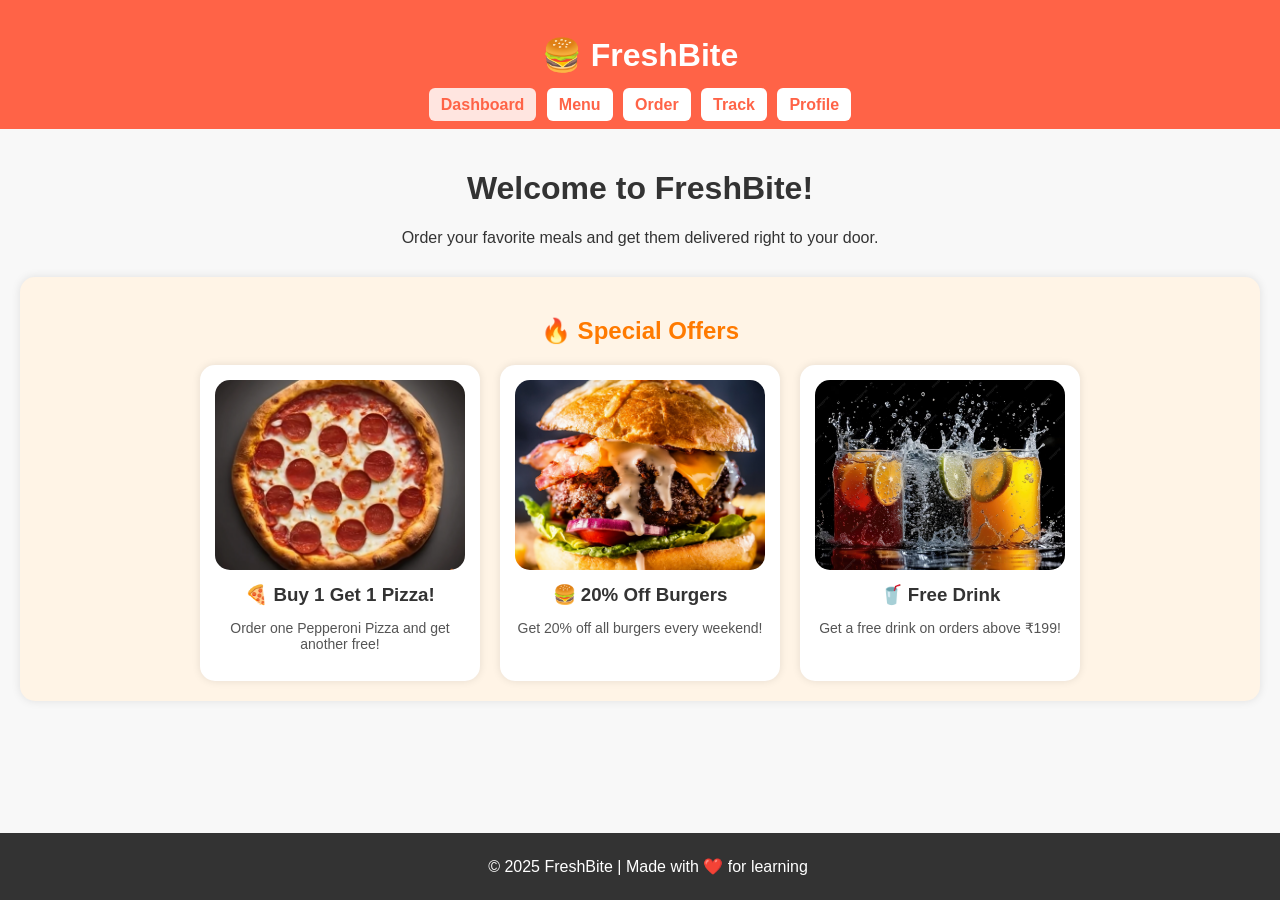
<file: index.html>
<!DOCTYPE html>
<html lang="en">
<head>
  <meta charset="UTF-8">
  <meta name="viewport" content="width=device-width, initial-scale=1.0">
  <title>FreshBite | Dashboard</title>
  <link rel="stylesheet" href="style.css">
</head>
<body>
  <header>
    <h1>🍔 FreshBite</h1>
    <nav>
      <a href="index.html" class="active">Dashboard</a>
      <a href="menu.html">Menu</a>
      <a href="order.html">Order</a>
      <a href="track.html">Track</a>
      <a href="profile.html">Profile</a>
    </nav>
  </header>

  <main>
  <h1>Welcome to FreshBite!</h1>
  <p>Order your favorite meals and get them delivered right to your door.</p>

  <section id="offers">
    <h2>🔥 Special Offers</h2>
    <div id="offerList" class="offer-container"></div>
  </section>
</main>

  <footer>
    <p>© 2025 FreshBite | Made with ❤️ for learning</p>
  </footer>

  <script src="script.js"></script>
</body>
</html>
</file>
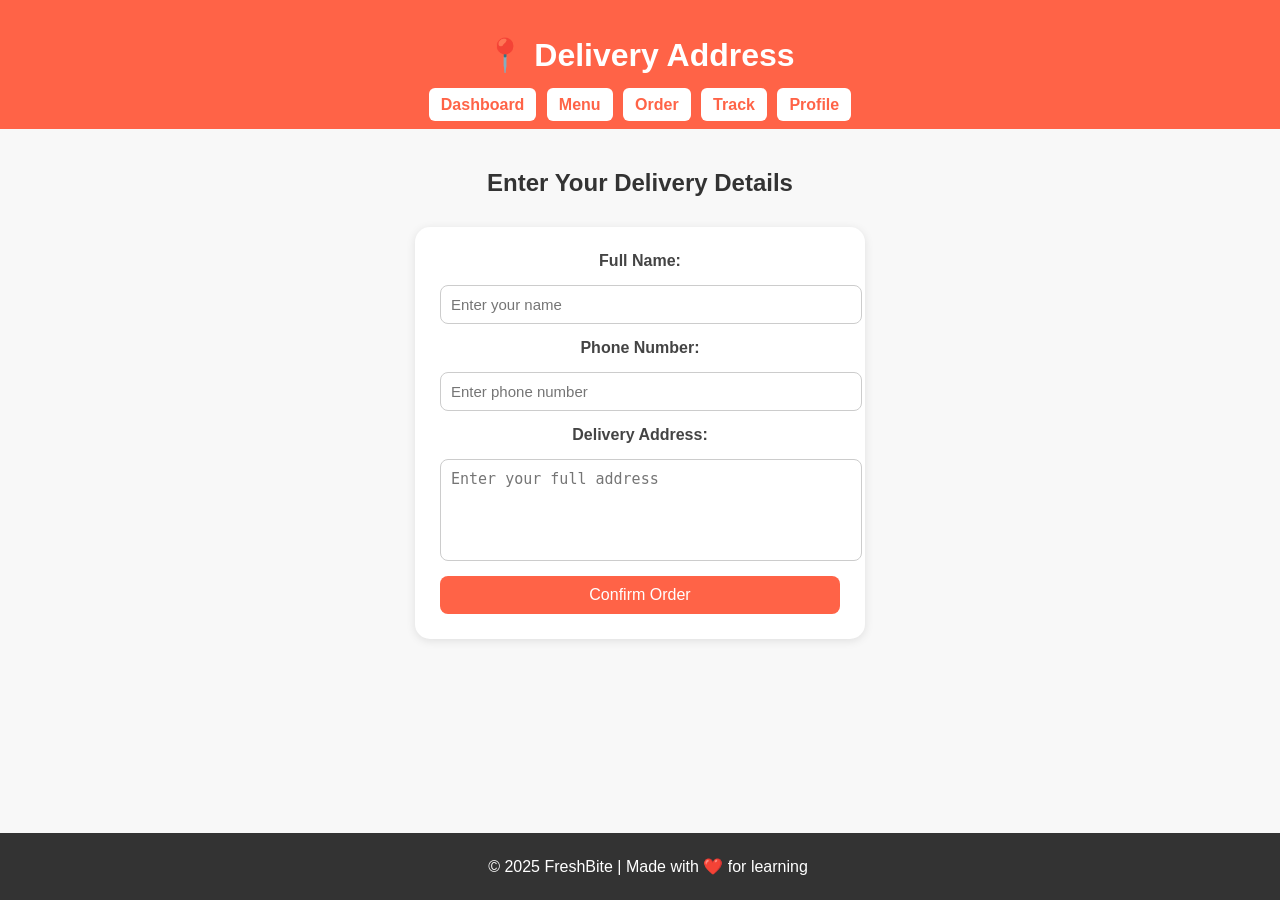
<file: address.html>
<!DOCTYPE html>
<html lang="en">
<head>
  <meta charset="UTF-8">
  <meta name="viewport" content="width=device-width, initial-scale=1.0">
  <title>FreshBite | Address</title>
  <link rel="stylesheet" href="style.css">
</head>
<body>
  <header>
    <h1>📍 Delivery Address</h1>
    <nav>
      <a href="index.html">Dashboard</a>
      <a href="menu.html">Menu</a>
      <a href="order.html">Order</a>
      <a href="track.html">Track</a>
      <a href="profile.html">Profile</a>
    </nav>
  </header>

  <main>
    <h2>Enter Your Delivery Details</h2>

    <form id="addressForm" class="address-form" onsubmit="saveAddress(event)">
      <label>Full Name:</label>
      <input type="text" id="name" placeholder="Enter your name" required>

      <label>Phone Number:</label>
      <input type="tel" id="phone" placeholder="Enter phone number" required pattern="[0-9]{10}">

      <label>Delivery Address:</label>
      <textarea id="address" placeholder="Enter your full address" required></textarea>

      <button type="submit">Confirm Order</button>
    </form>
  </main>

  <footer>
    <p>© 2025 FreshBite | Made with ❤️ for learning</p>
  </footer>

  <script src="script.js"></script>
</body>
</html>
</file>
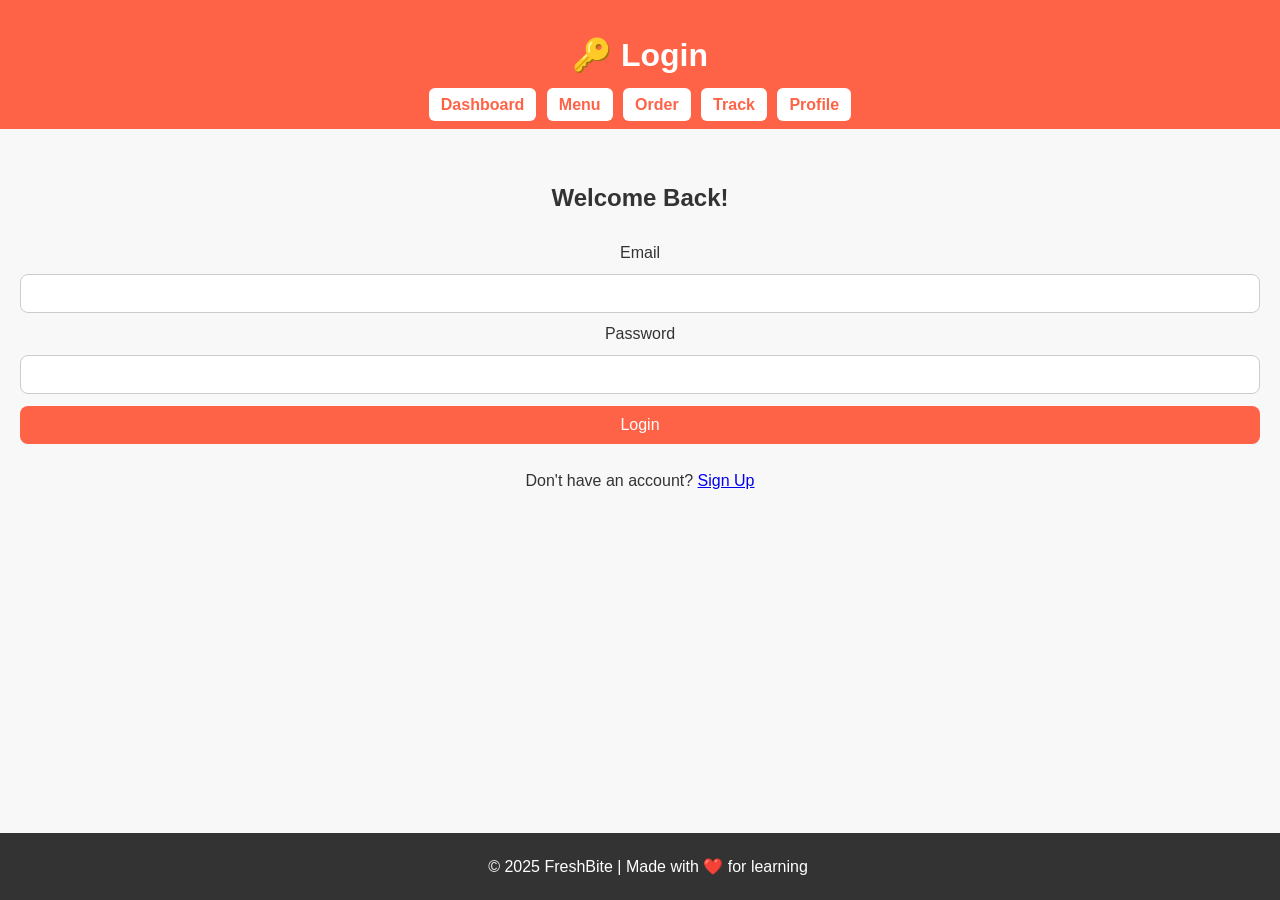
<file: login.html>
<!DOCTYPE html>
<html lang="en">
<head>
  <meta charset="UTF-8">
  <meta name="viewport" content="width=device-width, initial-scale=1.0">
  <title>FreshBite | Login</title>
  <link rel="stylesheet" href="style.css">
</head>
<body>
  <header>
    <h1>🔑 Login</h1>
    <nav>
      <a href="index.html">Dashboard</a>
      <a href="menu.html">Menu</a>
      <a href="order.html">Order</a>
      <a href="track.html">Track</a>
      <a href="profile.html">Profile</a>
    </nav>
  </header>

  <main>
    <form class="auth-form" onsubmit="loginUser(event)">
      <h2>Welcome Back!</h2>
      <label>Email</label>
      <input type="email" id="loginEmail" required>

      <label>Password</label>
      <input type="password" id="loginPassword" required>

      <button type="submit">Login</button>
      <p>Don't have an account? <a href="signin.html">Sign Up</a></p>
    </form>
  </main>

  <footer>
    <p>© 2025 FreshBite | Made with ❤️ for learning</p>
  </footer>

  <script src="script.js"></script>
</body>
</html>
</file>
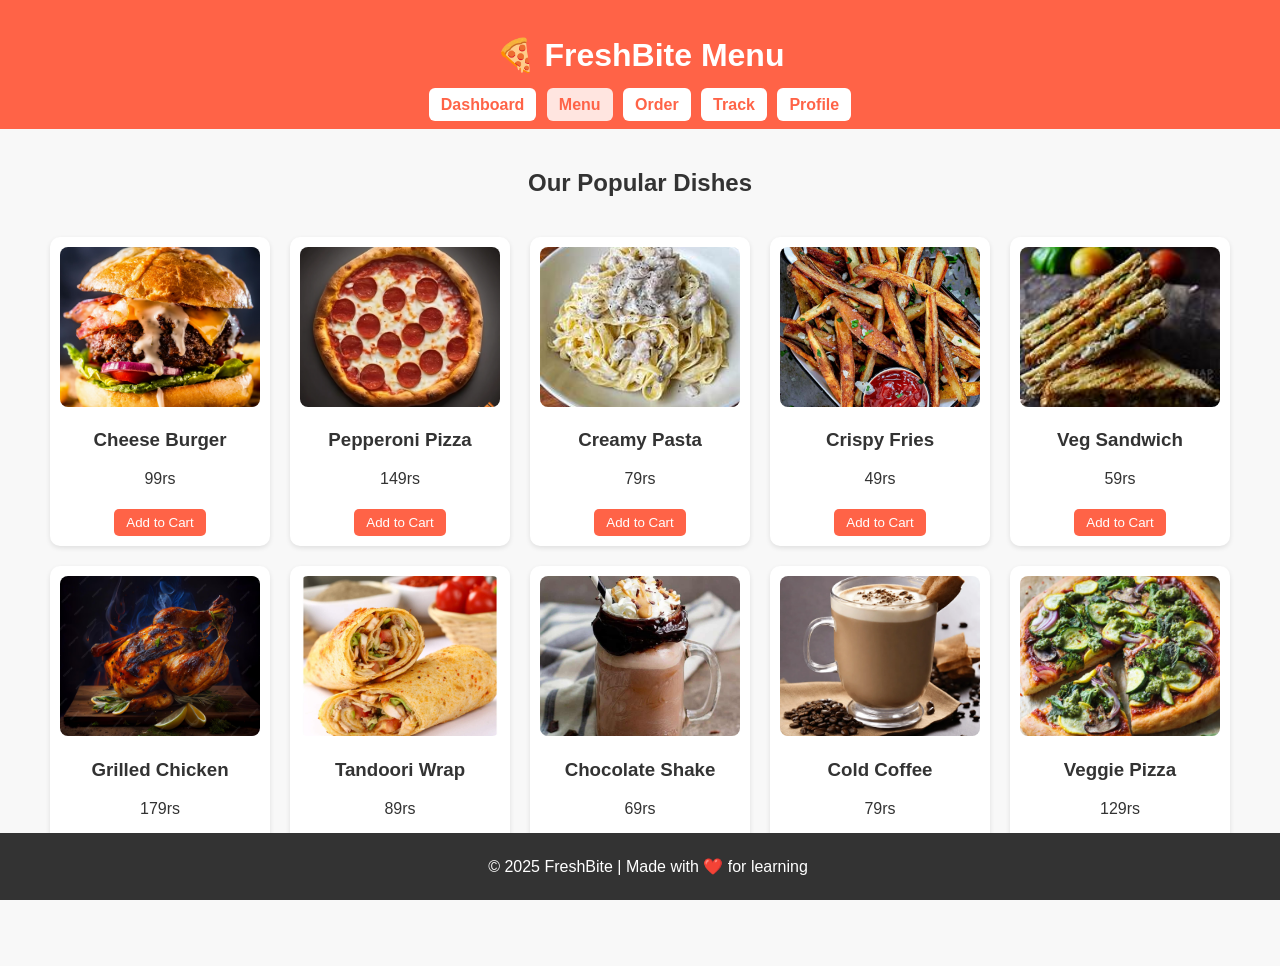
<file: menu.html>
<!DOCTYPE html>
<html lang="en">
<head>
  <meta charset="UTF-8">
  <meta name="viewport" content="width=device-width, initial-scale=1.0">
  <title>FreshBite | Menu</title>
  <link rel="stylesheet" href="style.css">
</head>
<body>
  <header>
    <h1>🍕 FreshBite Menu</h1>
    <nav>
      <a href="index.html">Dashboard</a>
      <a href="menu.html" class="active">Menu</a>
      <a href="order.html">Order</a>
      <a href="track.html">Track</a>
      <a href="profile.html">Profile</a>
    </nav>
  </header>

  <main>
    <h2>Our Popular Dishes</h2>
    <div class="menu-container" id="menuList"></div>
  </main>

  <footer>
    <p>© 2025 FreshBite | Made with ❤️ for learning</p>
  </footer>

  <script src="script.js"></script>
</body>
</html>
</file>
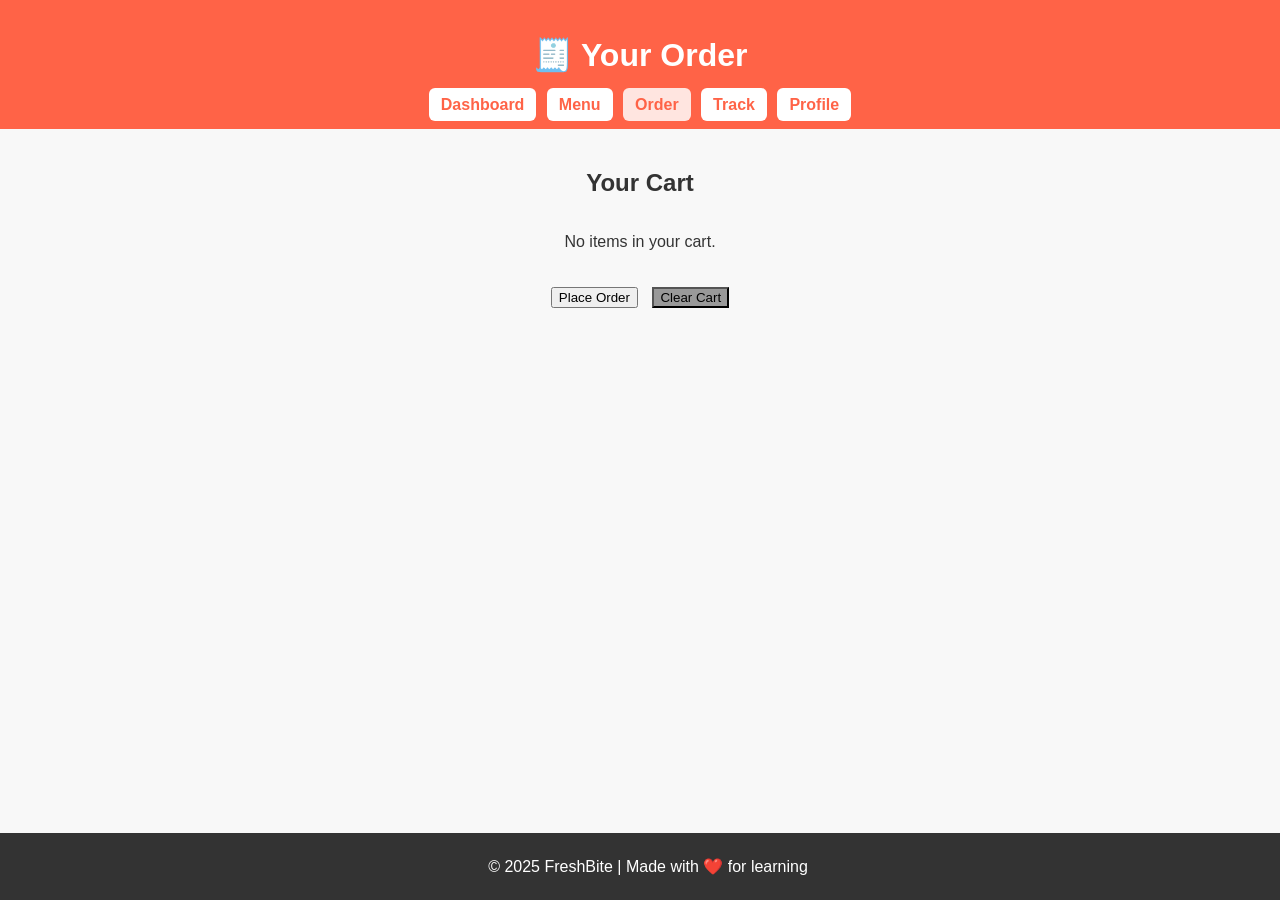
<file: order.html>
<!DOCTYPE html>
<html lang="en">
<head>
  <meta charset="UTF-8">
  <meta name="viewport" content="width=device-width, initial-scale=1.0">
  <title>FreshBite | Order</title>
  <link rel="stylesheet" href="style.css">
</head>
<body>
  <header>
    <h1>🧾 Your Order</h1>
    <nav>
      <a href="index.html">Dashboard</a>
      <a href="menu.html">Menu</a>
      <a href="order.html" class="active">Order</a>
      <a href="track.html">Track</a>
      <a href="profile.html">Profile</a>
    </nav>
  </header>

  <main>
    <h2>Your Cart</h2>
    <div id="orderList" class="order-container"></div>

    <div class="buttons">
      <button onclick="placeOrder()">Place Order</button>
      <button class="clear" onclick="clearCart()">Clear Cart</button>
    </div>
  </main>

  <footer>
    <p>© 2025 FreshBite | Made with ❤️ for learning</p>
  </footer>

  <script src="script.js"></script>
</body>
</html>
</file>
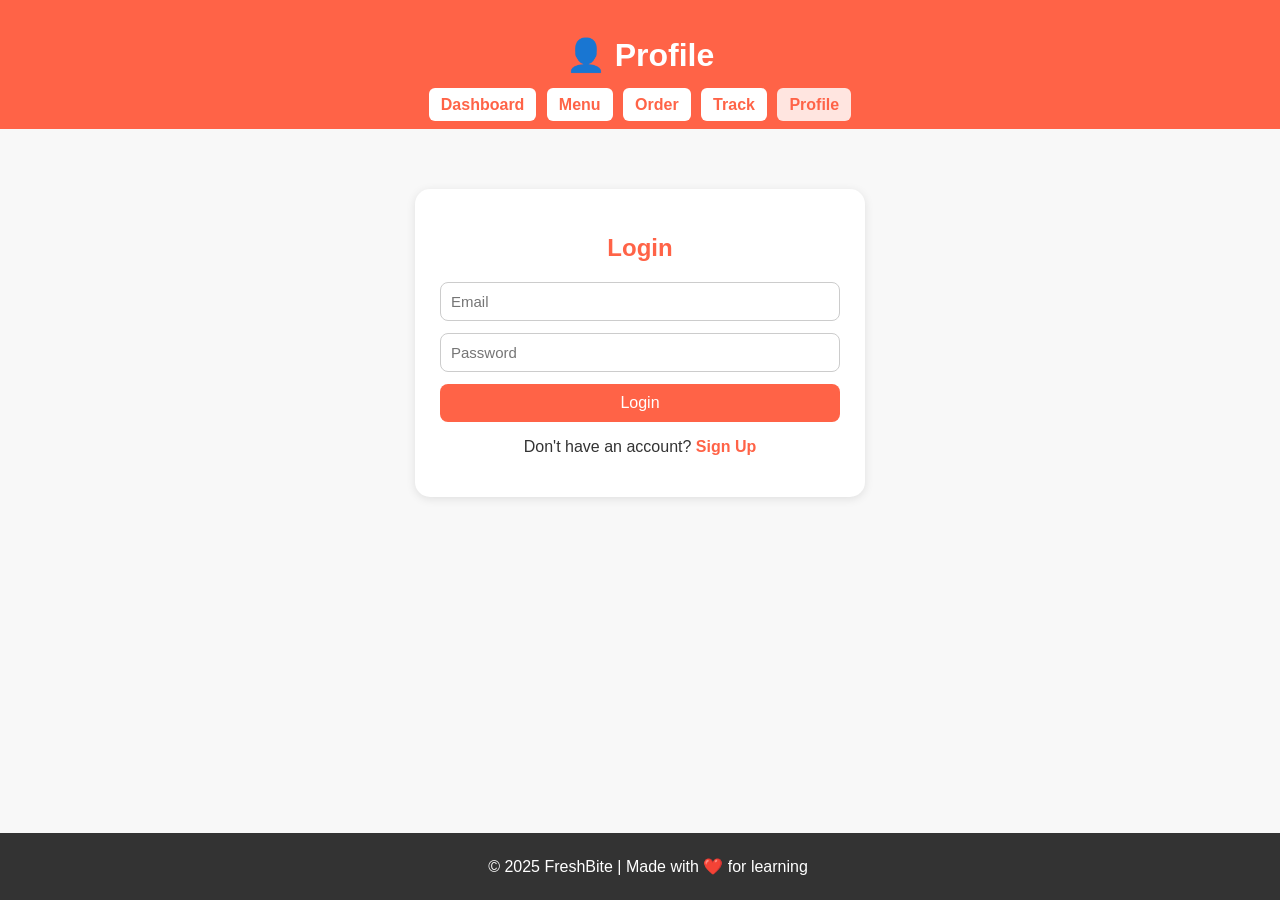
<file: profile.html>
<!DOCTYPE html>
<html lang="en">
<head>
  <meta charset="UTF-8">
  <meta name="viewport" content="width=device-width, initial-scale=1.0">
  <title>FreshBite | Profile</title>
  <link rel="stylesheet" href="style.css">
</head>
<body>
  <header>
    <h1>👤 Profile</h1>
    <nav>
      <a href="index.html">Dashboard</a>
      <a href="menu.html">Menu</a>
      <a href="order.html">Order</a>
      <a href="track.html">Track</a>
      <a href="profile.html" class="active">Profile</a>
    </nav>
  </header>

  <main id="profileContent">
    <!-- JS will dynamically insert login/signup or user info here -->
  </main>

  <footer>
    <p>© 2025 FreshBite | Made with ❤️ for learning</p>
  </footer>

  <script src="script.js"></script>
</body>
</html>
</file>
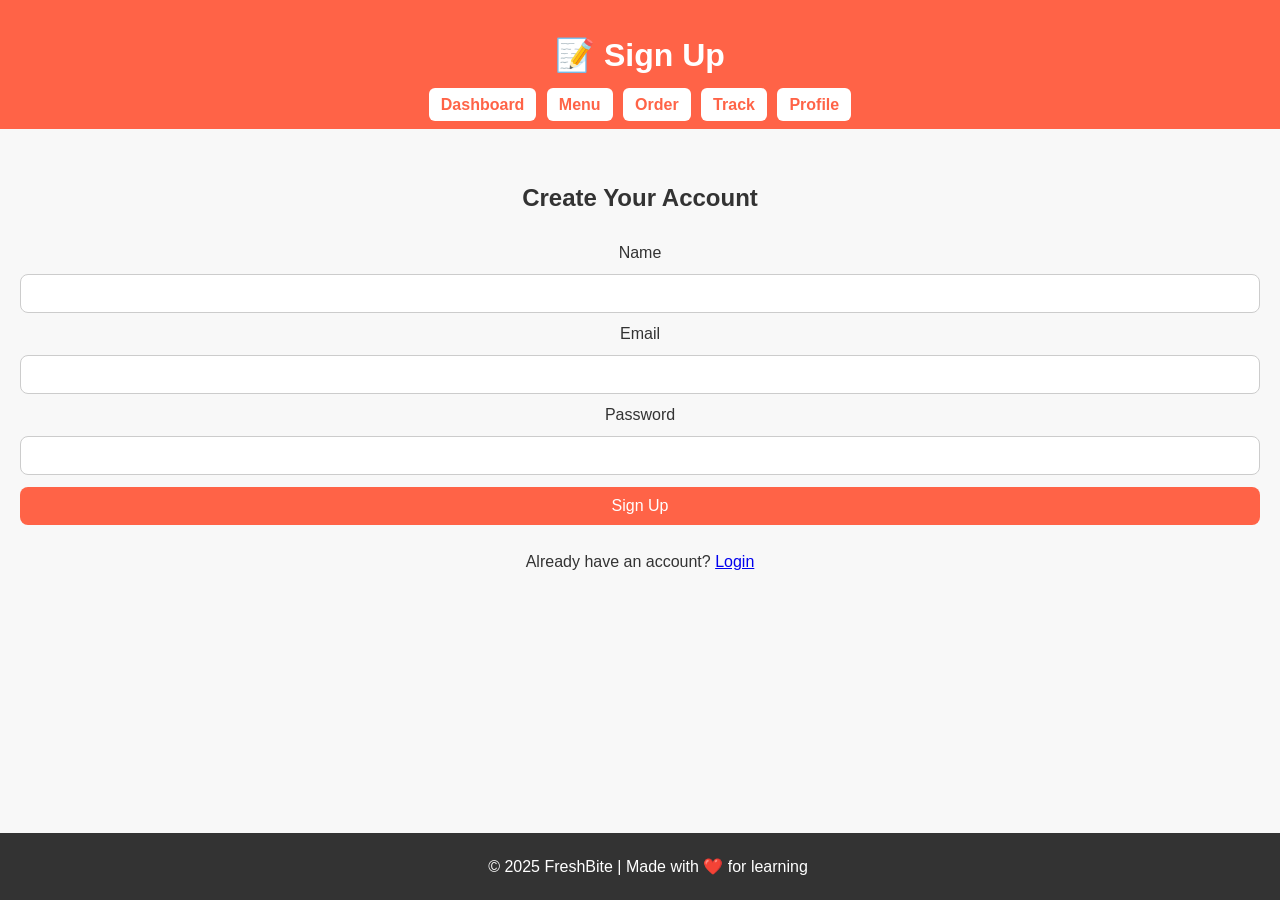
<file: signin.html>
<!DOCTYPE html>
<html lang="en">
<head>
  <meta charset="UTF-8">
  <meta name="viewport" content="width=device-width, initial-scale=1.0">
  <title>FreshBite | Sign Up</title>
  <link rel="stylesheet" href="style.css">
</head>
<body>
  <header>
    <h1>📝 Sign Up</h1>
    <nav>
      <a href="index.html">Dashboard</a>
      <a href="menu.html">Menu</a>
      <a href="order.html">Order</a>
      <a href="track.html">Track</a>
      <a href="profile.html">Profile</a>
    </nav>
  </header>

  <main>
    <form class="auth-form" onsubmit="registerUser(event)">
      <h2>Create Your Account</h2>

      <label>Name</label>
      <input type="text" id="signupName" required>

      <label>Email</label>
      <input type="email" id="signupEmail" required>

      <label>Password</label>
      <input type="password" id="signupPassword" required>

      <button type="submit">Sign Up</button>
      <p>Already have an account? <a href="login.html">Login</a></p>
    </form>
  </main>

  <footer>
    <p>© 2025 FreshBite | Made with ❤️ for learning</p>
  </footer>

  <script src="script.js"></script>
</body>
</html>
</file>
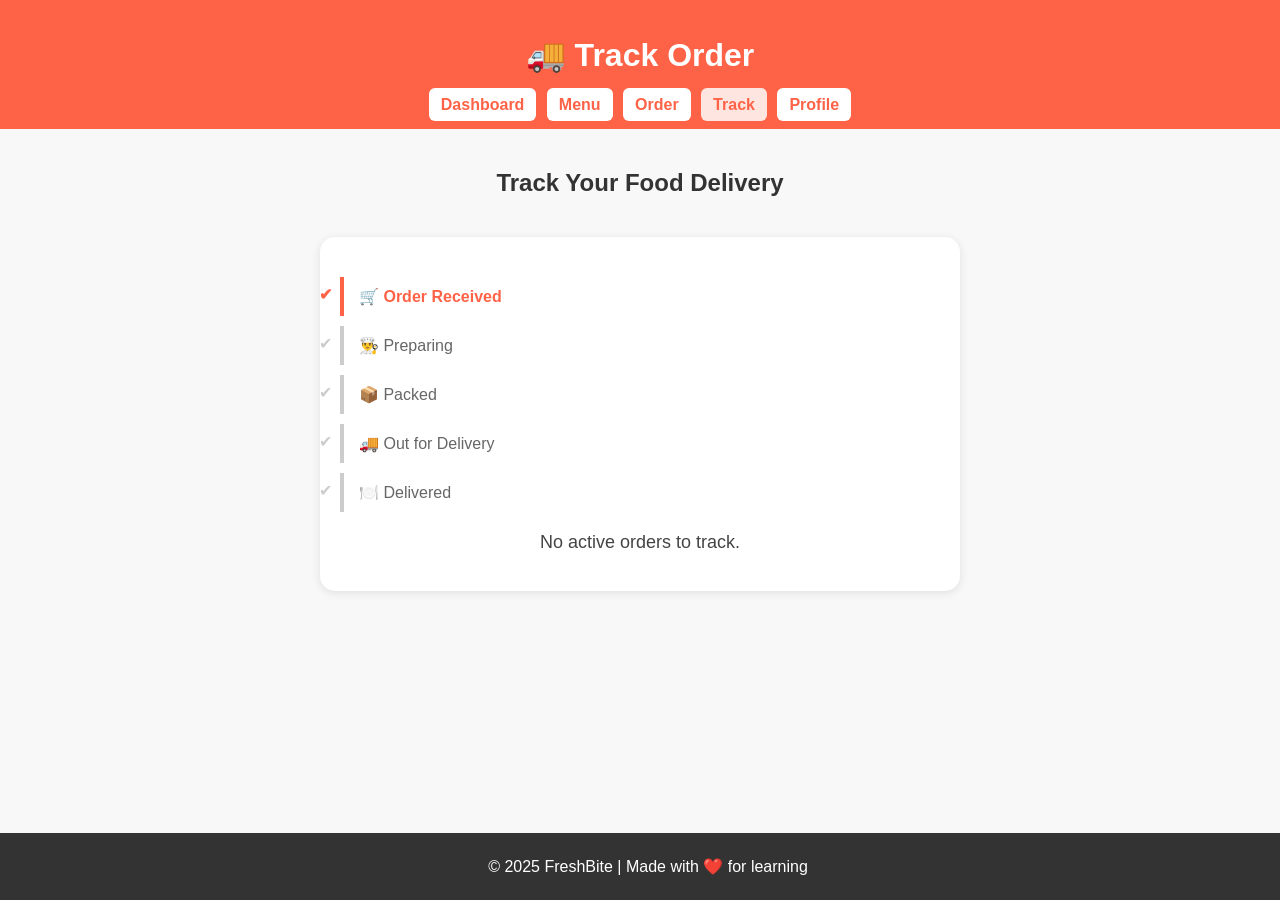
<file: track.html>
<!DOCTYPE html>
<html lang="en">
<head>
  <meta charset="UTF-8">
  <meta name="viewport" content="width=device-width, initial-scale=1.0">
  <title>FreshBite | Track</title>
  <link rel="stylesheet" href="style.css">
</head>
<body>
  <header>
    <h1>🚚 Track Order</h1>
    <nav>
      <a href="index.html">Dashboard</a>
      <a href="menu.html">Menu</a>
      <a href="order.html">Order</a>
      <a href="track.html" class="active">Track</a>
      <a href="profile.html">Profile</a>
    </nav>
  </header>

  <main>
  <h2>Track Your Food Delivery</h2>
  <div id="trackingContainer">
    <ul class="tracking-steps">
      <li id="step1" class="active">🛒 Order Received</li>
      <li id="step2">👨‍🍳 Preparing</li>
      <li id="step3">📦 Packed</li>
      <li id="step4">🚚 Out for Delivery</li>
      <li id="step5">🍽️ Delivered</li>
    </ul>
    <p id="trackingStatus">Waiting for order update...</p>
  </div>
</main>

  <footer>
    <p>© 2025 FreshBite | Made with ❤️ for learning</p>
  </footer>

  <script src="script.js"></script>
</body>
</html>
</file>
<file: style.css>
body {
  font-family: Arial, sans-serif;
  background-color: #f8f8f8;
  margin: 0;
  padding: 0;
  color: #333;
}

header {
  background-color: #ff6347;
  color: white;
  padding: 15px;
  text-align: center;
}

nav {
  margin-top: 10px;
}

nav a {
  background-color: white;
  color: #ff6347;
  padding: 8px 12px;
  margin: 3px;
  border-radius: 6px;
  text-decoration: none;
  font-weight: bold;
}

nav a.active {
  background-color: #ffe5e0;
}

main {
  padding: 20px;
  text-align: center;
}

footer {
  background-color: #333;
  color: white;
  text-align: center;
  padding: 8px;
  position:fixed;
  bottom: 0;
  width: 100%;
}

.menu-container {
  display: flex;
  flex-wrap: wrap;
  justify-content: center;
  gap: 20px;
  padding: 20px;
  margin-bottom: 50px;
}

.menu-item {
  background: white;
  border-radius: 10px;
  box-shadow: 0 2px 5px rgba(0,0,0,0.1);
  width: 200px;
  text-align: center;
  padding: 10px;
  text-align: center;
  transition: transform 0.2s;
}

.menu-item img {
  width: 100%;
  height: 160px;
  border-radius: 8px;
  object-fit: cover;
}

.menu-item button {
  background-color: #ff6347;
  border: none;
  color: white;
  padding: 6px 12px;
  border-radius: 5px;
  margin-top: 5px;
  cursor: pointer;
}

.menu-item button:hover {
  background-color: #e5533d;
}
.order-container {
  display: flex;
  flex-wrap: wrap;
  justify-content: center;
  gap: 15px;
  margin-top: 20px;
}

.order-card {
  background: white;
  border-radius: 10px;
  box-shadow: 0 2px 6px rgba(0,0,0,0.1);
  width: 200px;
  text-align: center;
  padding: 10px;
}

.order-card img {
  width: 100%;
  height: 160px;
  border-radius: 8px;
  object-fit: cover;
}

.order-card h3 {
  margin: 10px 0 5px;
}

.order-card p {
  margin: 4px 0;
}

.buttons {
  margin-top: 20px;
  text-align: center;
}

.clear {
  background-color: #999;
  margin-left: 10px;
}

.clear:hover {
  background-color: #777;
}
/* ---------- OFFERS SECTION ---------- */
#offers {
  margin-top: 30px;
  padding: 20px;
  background: #fff4e6;
  border-radius: 15px;
  box-shadow: 0 0 10px rgba(0,0,0,0.1);
}

#offers h2 {
  text-align: center;
  margin-bottom: 20px;
  color: #ff7a00;
}

.offer-container {
  display: flex;
  justify-content: center;
  gap: 20px;
  flex-wrap: wrap;
}

.offer-card {
  width: 250px;
  background: white;
  border-radius: 15px;
  box-shadow: 0 0 8px rgba(0,0,0,0.1);
  text-align: center;
  padding: 15px;
  transition: transform 0.2s;
}

.offer-card:hover {
  transform: translateY(-5px);
}

.offer-card img {
  width: 100%;
  height: 190px;
  border-radius: 15px;
  object-fit: cover;
}

.offer-card h3 {
  margin: 10px 0 5px;
  color: #333;
}

.offer-card p {
  color: #555;
  font-size: 14px;
}

/* ---------- TRACKING SECTION ---------- */
#trackingContainer {
  max-width: 600px;
  margin: 40px auto;
  background: white;
  padding: 20px;
  border-radius: 15px;
  box-shadow: 0 2px 10px rgba(0,0,0,0.1);
}

.tracking-steps {
  list-style-type: none;
  padding: 0;
  margin: 20px 0;
  text-align: left;
}

.tracking-steps li {
  position: relative;
  padding: 10px 15px;
  border-left: 4px solid #ccc;
  margin-bottom: 10px;
  font-size: 16px;
  color: #666;
  transition: all 0.3s ease;
}

.tracking-steps li.active {
  border-color: #ff6347;
  color: #ff6347;
  font-weight: bold;
}

.tracking-steps li::before {
  content: "✔";
  position: absolute;
  left: -25px;
  top: 8px;
  color: #ccc;
}

.tracking-steps li.active::before {
  color: #ff6347;
}

#trackingStatus {
  text-align: center;
  margin-top: 15px;
  font-size: 18px;
  color: #444;
}


/* ---------- ADDRESS FORM ---------- */
.address-form {
  background: white;
  padding: 25px;
  margin: 30px auto;
  max-width: 400px;
  border-radius: 15px;
  box-shadow: 0 2px 10px rgba(0,0,0,0.1);
  display: flex;
  flex-direction: column;
  gap: 15px;
}

.address-form label {
  font-weight: bold;
  color: #444;
}

.address-form input,
.address-form textarea {
  padding: 10px;
  border: 1px solid #ccc;
  border-radius: 8px;
  font-size: 15px;
  width: 100%;
}

.address-form textarea {
  height: 80px;
  resize: none;
}

.address-form button {
  background-color: #ff6347;
  color: white;
  border: none;
  padding: 10px;
  border-radius: 8px;
  font-size: 16px;
  cursor: pointer;
  transition: background 0.2s;
}

.address-form button:hover {
  background-color: #e5533d;
}

/* ---------- AUTH (Login / Signup) ---------- */
.auth-section {
  max-width: 400px;
  background: white;
  margin: 40px auto;
  padding: 25px;
  border-radius: 15px;
  box-shadow: 0 2px 10px rgba(0,0,0,0.1);
}

.auth-section h2 {
  color: #ff6347;
  text-align: center;
}

.auth-form {
  display: flex;
  flex-direction: column;
  gap: 12px;
  margin-top: 15px;
}

.auth-form input {
  padding: 10px;
  border: 1px solid #ccc;
  border-radius: 8px;
  font-size: 15px;
}

.auth-form button {
  background-color: #ff6347;
  color: white;
  border: none;
  padding: 10px;
  border-radius: 8px;
  cursor: pointer;
  font-size: 16px;
  transition: background 0.2s;
}

.auth-form button:hover {
  background-color: #e5533d;
}

.toggle-link {
  text-align: center;
  margin-top: 10px;
}

.toggle-link a {
  color: #ff6347;
  font-weight: bold;
  cursor: pointer;
}

/* ---------- PROFILE INFO ---------- */
.profile-info {
  text-align: center;
  padding: 20px;
}

.profile-info h2 {
  color: #ff6347;
}

.profile-info button {
  background-color: #999;
  color: white;
  border: none;
  padding: 10px 16px;
  border-radius: 8px;
  cursor: pointer;
  margin-top: 15px;
  font-size: 15px;
}

.profile-info button:hover {
  background-color: #777;
}
</file>
